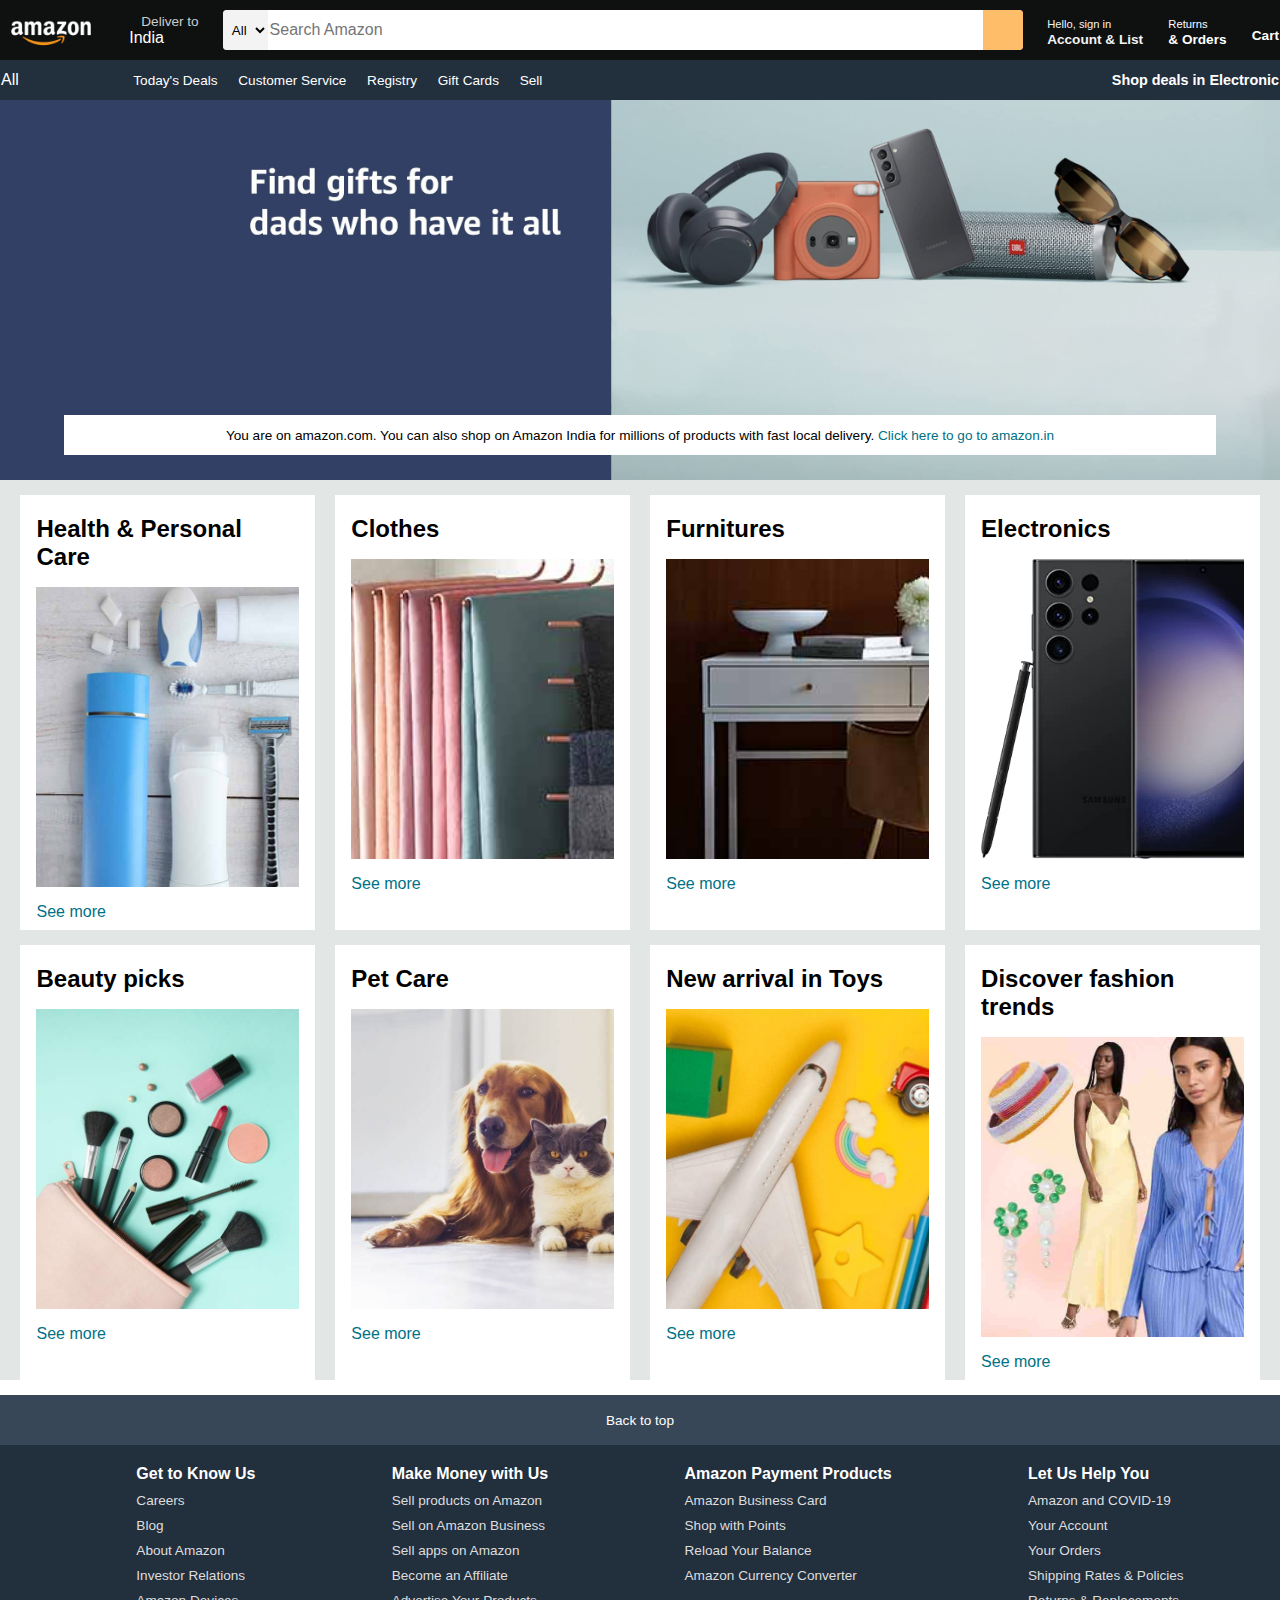
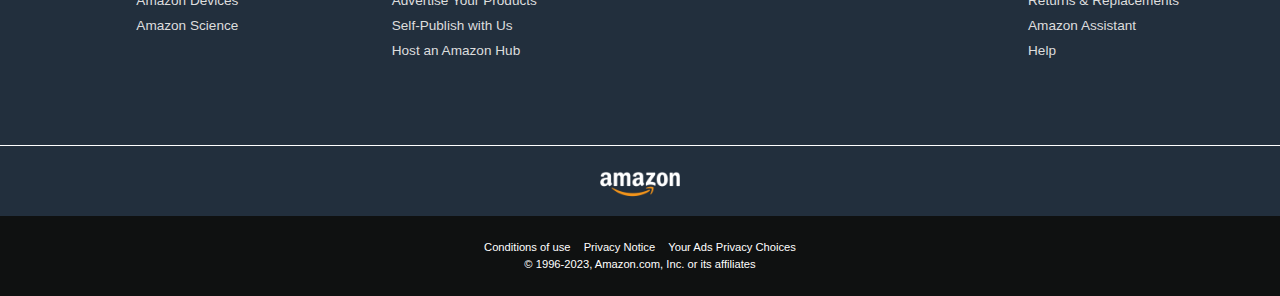
<file: amazon/New folder/index.html>
<!DOCTYPE html>
<html lang="en">
<head>
    <meta charset="UTF-8">
    <meta name="viewport" content="width=device-width, initial-scale=1.0">
    <title>amazon.com</title>
    <link rel="stylesheet" href="https://cdnjs.cloudflare.com/ajax/libs/font-awesome/6.4.0/css/all.min.css" integrity="sha512-iecdLmaskl7CVkqkXNQ/ZH/XLlvWZOJyj7Yy7tcenmpD1ypASozpmT/E0iPtmFIB46ZmdtAc9eNBvH0H/ZpiBw==" crossorigin="anonymous" referrerpolicy="no-referrer" />
    <link rel="stylesheet" href="style.css">
</head>
<body>
     <header>
        <div class="navbar" id="top">
            <div class="nav-logo border">
                <div class="logo"></div>
            </div>
            <div class="nav-address border">
                <p class="add-first">Deliver to</p>
                <div class="add-icon">
                    <i class="fa-solid fa-location-dot"></i>
                    <p class="add-second">India</p>
                </div>
            </div>

            <div class="nav-search">
                <select name="option" id="nav-select" class="search-select">
                    <option value="">All</option>
                </select>
                <input type="search" placeholder="Search Amazon" class="search-input">
                <div class="search-icon">
                    <i class="fa-solid fa-magnifying-glass"></i>
                </div>
            </div>

           <a href="sign/sign.html" id="linksign">
            <div class="nav-signin border">
                <p><span >Hello, sign in</span></p>
                <p class="nav-second">Account & List</p>
            </div>
           </a>

            <div class="nav-return border">
                <p><span>Returns</span></p>
                <p class="nav-second">& Orders</p>
            </div>

            <div class="nav-cart border">
                <i class="fa-solid fa-cart-shopping"></i>
                Cart
            </div>
        </div>

        <div class="panel ">
            <div class="panel-all border">
                <i class="fa-solid fa-bars"></i>
                All
            </div>
            <div class="panel-opt">
                <a href="#" class="border">Today's Deals</a>
                <a href="#" class="border"> Customer Service</a>
                <a href="#" class="border">Registry</a>
                <a href="#" class="border"> Gift Cards</a>
                <a href="#" class="border">Sell</a>  
            </div>
            <div class="panel-deals border">
                Shop deals in Electronic
            </div>

        </div>
     </header>

     <div class="hero-section">
        <div class="hero-msg">
            <p>You are on amazon.com. You can also shop on Amazon India for millions of products with fast local delivery. <a href="#">Click here to go to amazon.in</a></p>
        </div>
     </div>

     <!-- /*shop-section -->
     <div class="shop-section">
        <div class="box1 box">
            <div class="box-content">
                <h2>Health & Personal Care</h2>
                <div class="box-img" style="background-image: url('image/box2_image.jpg');"></div>
                <a href="#">See more</a>

            </div>
        </div>
        <div class="box2 box" >
            <div class="box-content">
                <h2>Clothes</h2>
                <div class="box-img" style="background-image: url('image/box1_image.jpg');"></div>
                <a href="#">See more</a>

            </div>
        </div>
        <div class="box3 box">
            <div class="box-content">
                <h2>Furnitures</h2>
                <div class="box-img" style="background-image: url('image/box3_image.jpg');"></div>
                <a href="#">See more</a>

            </div>
        </div>
        <div class="box4 box">
            <div class="box-content">
                <h2>Electronics</h2>
                <div class="box-img" style="background-image: url('image/box4_image.jpg');"></div>
                <a href="#">See more</a>

            </div>
        </div>
        <div class="box5 box">
            <div class="box-content">
                <h2>Beauty picks</h2>
                <div class="box-img" style="background-image: url('image/box5_image.jpg');"></div>
                <a href="#">See more</a>

            </div>
        </div>
        <div class="box6 box">
            <div class="box-content">
                <h2>Pet Care</h2>
                <div class="box-img" style="background-image: url('image/box6_image.jpg');"></div>
                <a href="#">See more</a>

            </div>
        </div>
        <div class="box7 box">
            <div class="box-content">
                <h2>New arrival in Toys</h2>
                <div class="box-img" style="background-image: url('image/box7_image.jpg');"></div>
                <a href="#">See more</a>

            </div>
        </div>
        <div class="box8 box">
            <div class="box-content">
                <h2>Discover fashion trends</h2>
                <div class="box-img" style="background-image: url('image/box8_image.jpg');"></div>
                <a href="#">See more</a>

            </div>
        </div>
     </div>

     <footer>
        <div class="foot-panel1">
            <a href="#top">Back to top</a>
        </div>

        <div class="foot-panel2">
            <ul>
                <p>Get to Know Us</p>
                <a href="#">Careers</a>
                <a href="#">Blog</a>
                <a href="#">About Amazon</a>
                <a href="#">Investor Relations</a>
                <a href="#">Amazon Devices</a>
                <a href="#">Amazon Science</a>
            </ul>
            <ul>
                <p>Make Money with Us</p>
                <a href="#">Sell products on Amazon</a>
                <a href="#">Sell on Amazon Business</a>
                <a href="#">Sell apps on Amazon</a>
                <a href="#">Become an Affiliate</a>
                <a href="#">Advertise Your Products</a>
                <a href="#">Self-Publish with Us</a>
                <a href="#">Host an Amazon Hub</a>
            </ul>
            <ul>
                <p>Amazon Payment Products</p>
                <a href="#">Amazon Business Card</a>
                <a href="#">Shop with Points</a>
                <a href="#">Reload Your Balance</a>
                <a href="#">Amazon Currency Converter</a>
            </ul>
            <ul>
                <p>Let Us Help You</p>
                <a href="#">Amazon and COVID-19</a>
                <a href="#">Your Account</a>
                <a href="#">Your Orders</a>
                <a href="#">Shipping Rates & Policies</a>
                <a href="#">Returns & Replacements</a>
                <a href="#">Amazon Assistant</a>
                <a href="#">Help</a>
            </ul>

        </div>
        <div class="foot-panel3">
            <div class="logo"></div>
        </div>

        <div class="foot-panel4">
            <div class="pages">
                <a href="#">Conditions of use</a>
                <a href="#">Privacy Notice</a>
                <a href="#">Your Ads Privacy Choices</a>
            </div>
            <div class="copywrite">
                © 1996-2023, Amazon.com, Inc. or its affiliates
            </div>
        </div>

     </footer>
</body>
</html>
</file>
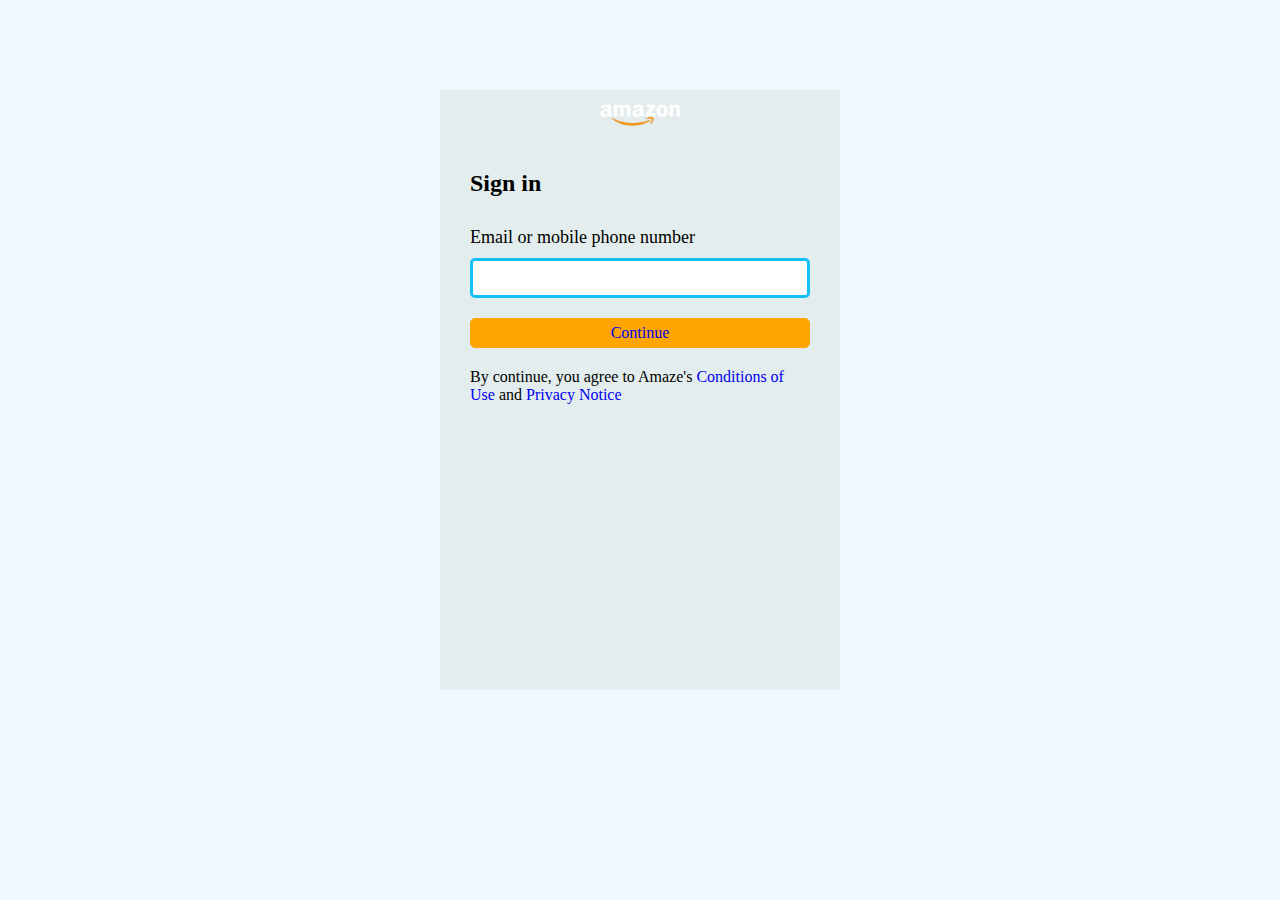
<file: amazon/New folder/sign/sign.html>
<!DOCTYPE html>
<html lang="en">
<head>
    <meta charset="UTF-8">
    <meta name="viewport" content="width=device-width, initial-scale=1.0">
    <title>Sign page</title>
    <link rel="stylesheet" href="signstyle.css">
</head>
<body>
  <div class="container">
    
    <div class="sign-container">
        <div class="logo">
            <img src="image/amazon_logo.png"  alt="">
        </div>
        <div class="detial">
          <h2>Sign in</h2>
          <label for="Email" id="label">Email or mobile phone number</label>
          <input type="text" name="Email" id="Email">
          <div class="button">
            <a href="#">Continue</a>
          </div>
          <p>By continue, you agree to Amaze's <a href="#">Conditions of Use</a> and <a href="#">Privacy Notice</a></p>
        </div>
    </div>
</body>
</html>
</file>
<file: amazon/New folder/style.css>
*{
    margin: 0;
    font-family: Arial, Helvetica, sans-serif;
    border: border-box;
}
.navbar{
    height: 60px;
    background-color: #0f1111;
    color: white;
    display: flex;
    align-items: center;
    justify-content: space-between;
}
.nav-logo{
    height: 50px;
    width: 100px;
}
.logo{
    background-image: url(image/amazon_logo.png);
    background-size: cover;
    height: 50px;
    width: 100px;
}
.border{
    border: 1.5px solid transparent;
}
.border:hover{
    border: 1.5px solid white;
}
/**box2 **/

.add-first{
    color: #cccccc;
    font-size: 0.85rem;
    margin-left: 15px;
}
.add-second{
    font-size: 1rem;
    margin-left: 3px;
}

.add-icon{
    display: flex;
    align-items: center;
}

/* box3 */
.nav-search{
    display: flex;
    justify-content: space-evenly;
    background-color: pink;
    width: 800px;
    height: 40px;
    border-radius: 4px;
}
.search-select{
   background-color: #f3f3f3;
   width: 50px;
   text-align: center; 
   border-top-left-radius: 4px;
   border-bottom-left-radius: 4px;
   border: none;
}
.search-input{
    width: 100%;
    font-size: 1rem;
    border: none;
}
.search-icon{
    width: 45px;
    display: flex;
    justify-content: center;
    align-items: center;
    font-size: 1.5rem;
    background-color:#febd68;
    border-top-right-radius: 4px;
   border-bottom-right-radius: 4px;
   color: #0f1111;
}

.nav-search:hover{
    border: 2px solid orange;
}
/* box4 */

/* box5 */
span{
    font-size: 0.7rem;
}

#linksign{
    color: #f3f3f3;
    text-decoration: none;
}
#linksign::after{
    color: #f3f3f3;
}
.nav-second{
    font-size: 0.85rem;
    font-weight: 700;
}

/* box6 */
.nav-cart i{
    font-size: 30px;
}
.nav-cart{
    font-size: 0.85rem;
    font-weight: 700;
}


/* pannel */

.panel{
    height: 40px;
    background-color: #222f3d;
    display: flex;
    color: white;
    align-items: center;
    justify-content: space-between;
}

.panel-opt a{
    display: inline;
    margin-left: 15px;
    text-decoration: none;
    color: white;
    font-weight: 520;
}
.panel-opt{
    width: 70%;
    font-size: 0.85rem;
}

.panel-deals{
    font-size: 0.9rem;
    font-weight: 700;
}


/*hero-section */
.hero-section{
    background-image: url("image/hero_image.jpg");
    background-size: cover;
    height: 380px;
    display: flex;
    justify-content: center;
    align-items: flex-end;
}

.hero-msg{
    background-color: white;
    color: black;
    height: 40px;
    display: flex;
    justify-content: center;
    align-items: center;
    font-size: 0.85rem;
    width: 90%;
    margin-bottom: 25px;
    text-align: center;
}
.hero-msg a{
    color: #007185;
    text-decoration: none;
}
.hero-msg a:hover{
    color: orange;
    text-decoration: underline;
}

/*shop-section */
.shop-section{
    display: flex;
    flex-wrap: wrap;
    justify-content: space-evenly ;
    background-color: #e2e7e6;
}
.box{
    /* border: 2px solid black; */
    height: 400px;
    width: 23%;
    background-color: white;
    padding: 20px 0px 15px;
    margin-top: 15px;
}

.box-img{
    height: 300px;
    background-size: cover;
    margin-top:  1rem;
    margin-bottom: 1rem;
}

.box-content{
    margin-left: 1rem;
    margin-right: 1rem;
}


.box-content a{
    color: #007185;
    text-decoration: none;
}
.box-content a:hover{
    color: orange;
    text-decoration: underline;
}

.box:hover{
    box-shadow: 5px 10px 10px 10px orange;
    transition: all 0.5s ease-out;
}


/* footer */

.foot-panel1{
    margin-top: 15px;
    background-color: #374758;
    color: white;
    height: 50px;
    display: flex;
    justify-content: center;
    align-items: center;
    font-size: 0.85rem;
    text-decoration: none;
}
.foot-panel1 a{
    text-decoration: none;
    color: white;
}
.foot-panel1:hover{
    background-color: #374758ea;
}
.foot-panel2{
    background-color: #222f3d;
    color: white;  
    height: 300px;
    display: flex;
    justify-content: space-evenly;
}
ul{
    margin-top: 20px;
}
ul p{
    font-weight: 700;
}

ul a{
    display: block;
    font-size: 0.85rem;
    margin-top: 10px;
    text-decoration: none;
    color: #dddddd;
}
ul a:hover{
    text-decoration: underline;
}

.foot-panel3{
    background-color: #222f3d;
    color: white;
    border-top: 0.5px solid white;
    height: 70px;
    display: flex;
    justify-content: center;
    align-items: center;
}

.logo{
    background-image: url(image/amazon_logo.png);
    background-size: cover;
    height: 50px;
    width: 100px;
}

.foot-panel4{
    background-color: #0f1111;
    color: white;
    height: 80px;
    font-size: 0.7rem;
    text-align: center;
}

.pages{
    padding-top: 25px;
}
.pages a{
    text-decoration: none;
    color: white;
    margin: 5px;
}
.pages a:hover{
    text-decoration: underline;
}
.copywrite{
    font-size: 0.7rem;
    padding-top: 5px;
}
</file>
<file: amazon/New folder/sign/signstyle.css>
*{
    padding: 0;
    margin: 0;
    box-sizing: border-box;
}

body{
    background-color: aliceblue;
    display: flex;
    justify-content: center;
}

a{
    text-decoration: none;
}

.container{
    height: 100%;
    width: 700px;
    display: flex;
    justify-content: center;
    padding: 50px;
}
.sign-container{
    width: 400px;
    height: 600px;
    background-color: rgb(227, 237, 237);
    margin-top: 40px;
}

.logo{
    height: 50px;
    width: 400px;
    display: flex;
    justify-content: center;

}
.logo img{
    color: black;
    height: auto;
    width: 100px
}

.detial{
    padding: 30px;
    display: flex;
    flex-direction: column;
}

h2{
    margin-bottom: 30px;
}

#label{
    margin-bottom: 10px;
    font-size: large;
}

#Email{
    height: 40px;
    border-radius: 5px;
    border: 3px  solid rgb(21, 191, 248);
}

#Email:hover{
    box-shadow: 0.5px 0.5px 5px rgb(21, 191, 248);
    border: 1px  solid rgb(21, 191, 248);
}

.button{
    display: flex;
    justify-content: center;
    align-items: center;
    height: 30px;
    width: auto;
    border: 0.5px solid orange;
    background-color: orange;
    border-radius: 5px;
    margin-top: 20px;
    margin-bottom: 20px;

}
.button:hover{
    box-shadow: 0.5px 0.5px 5px yellow;
}
</file>
